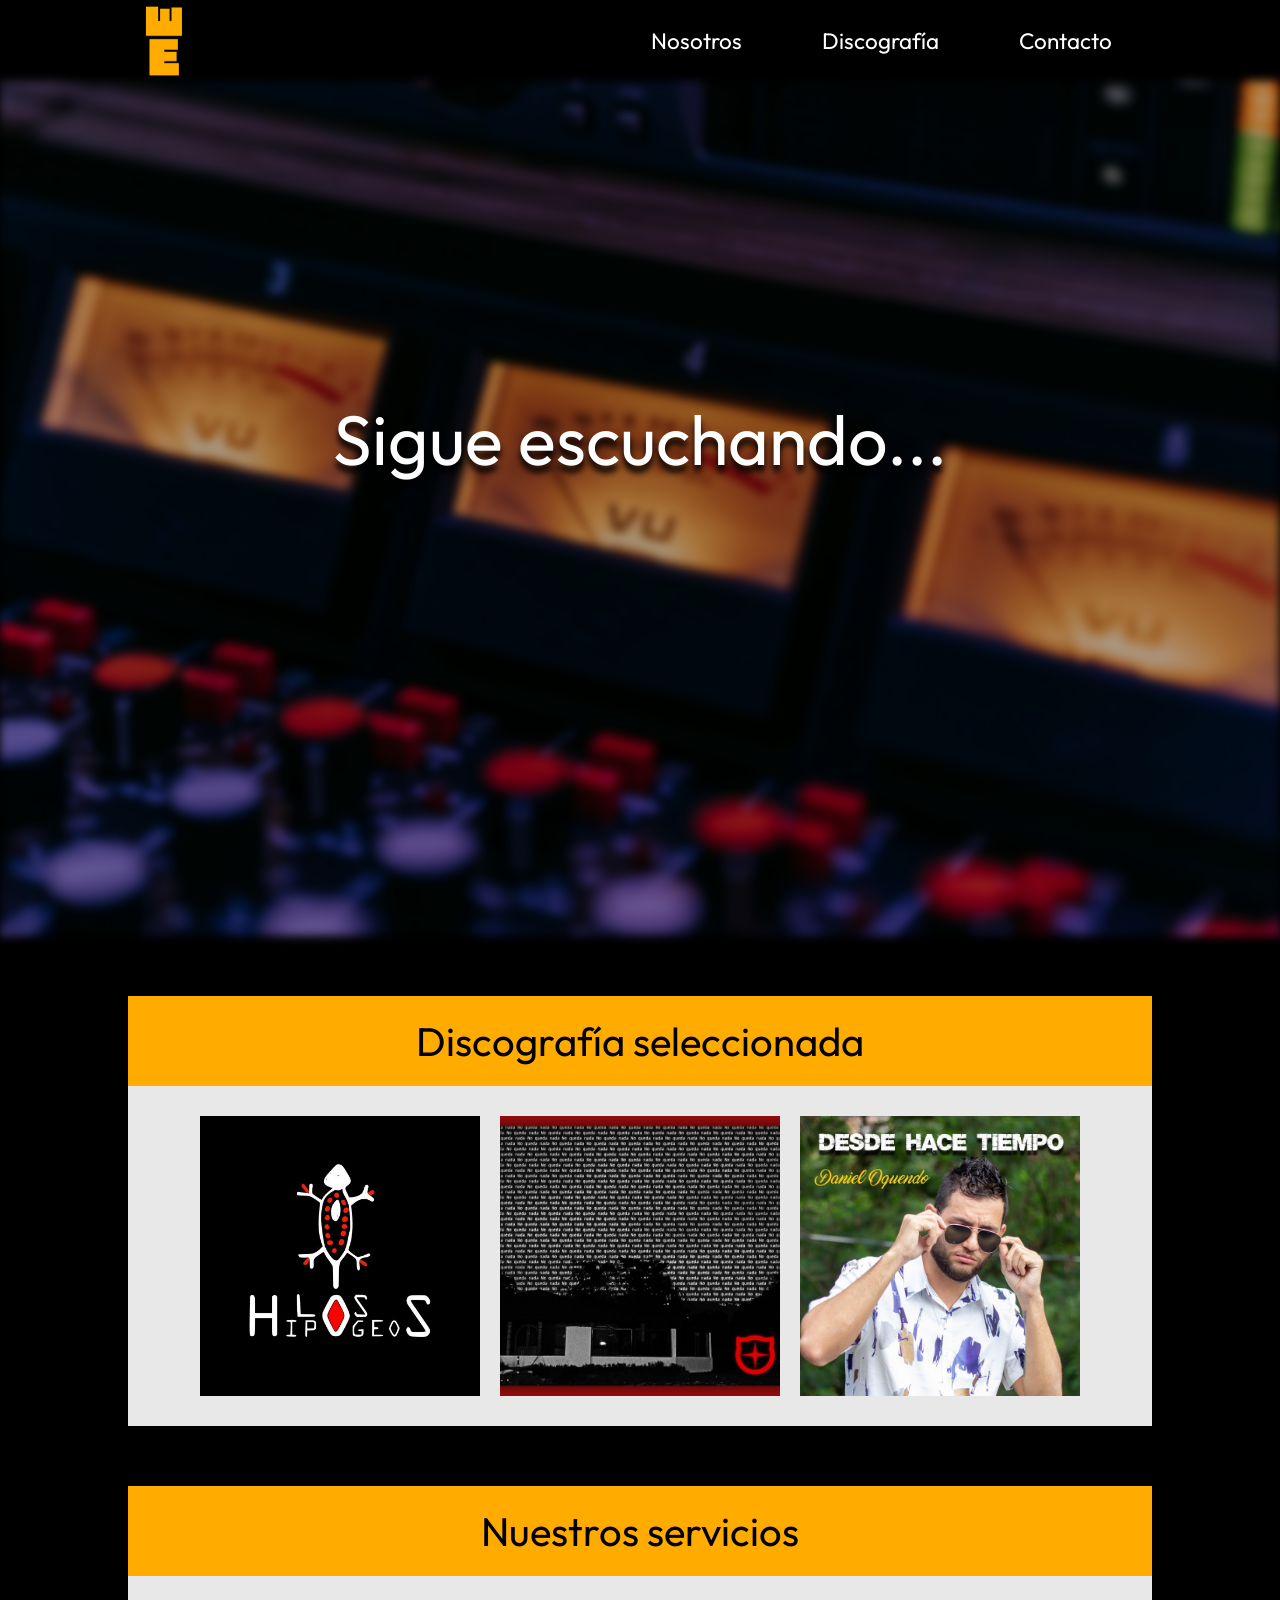
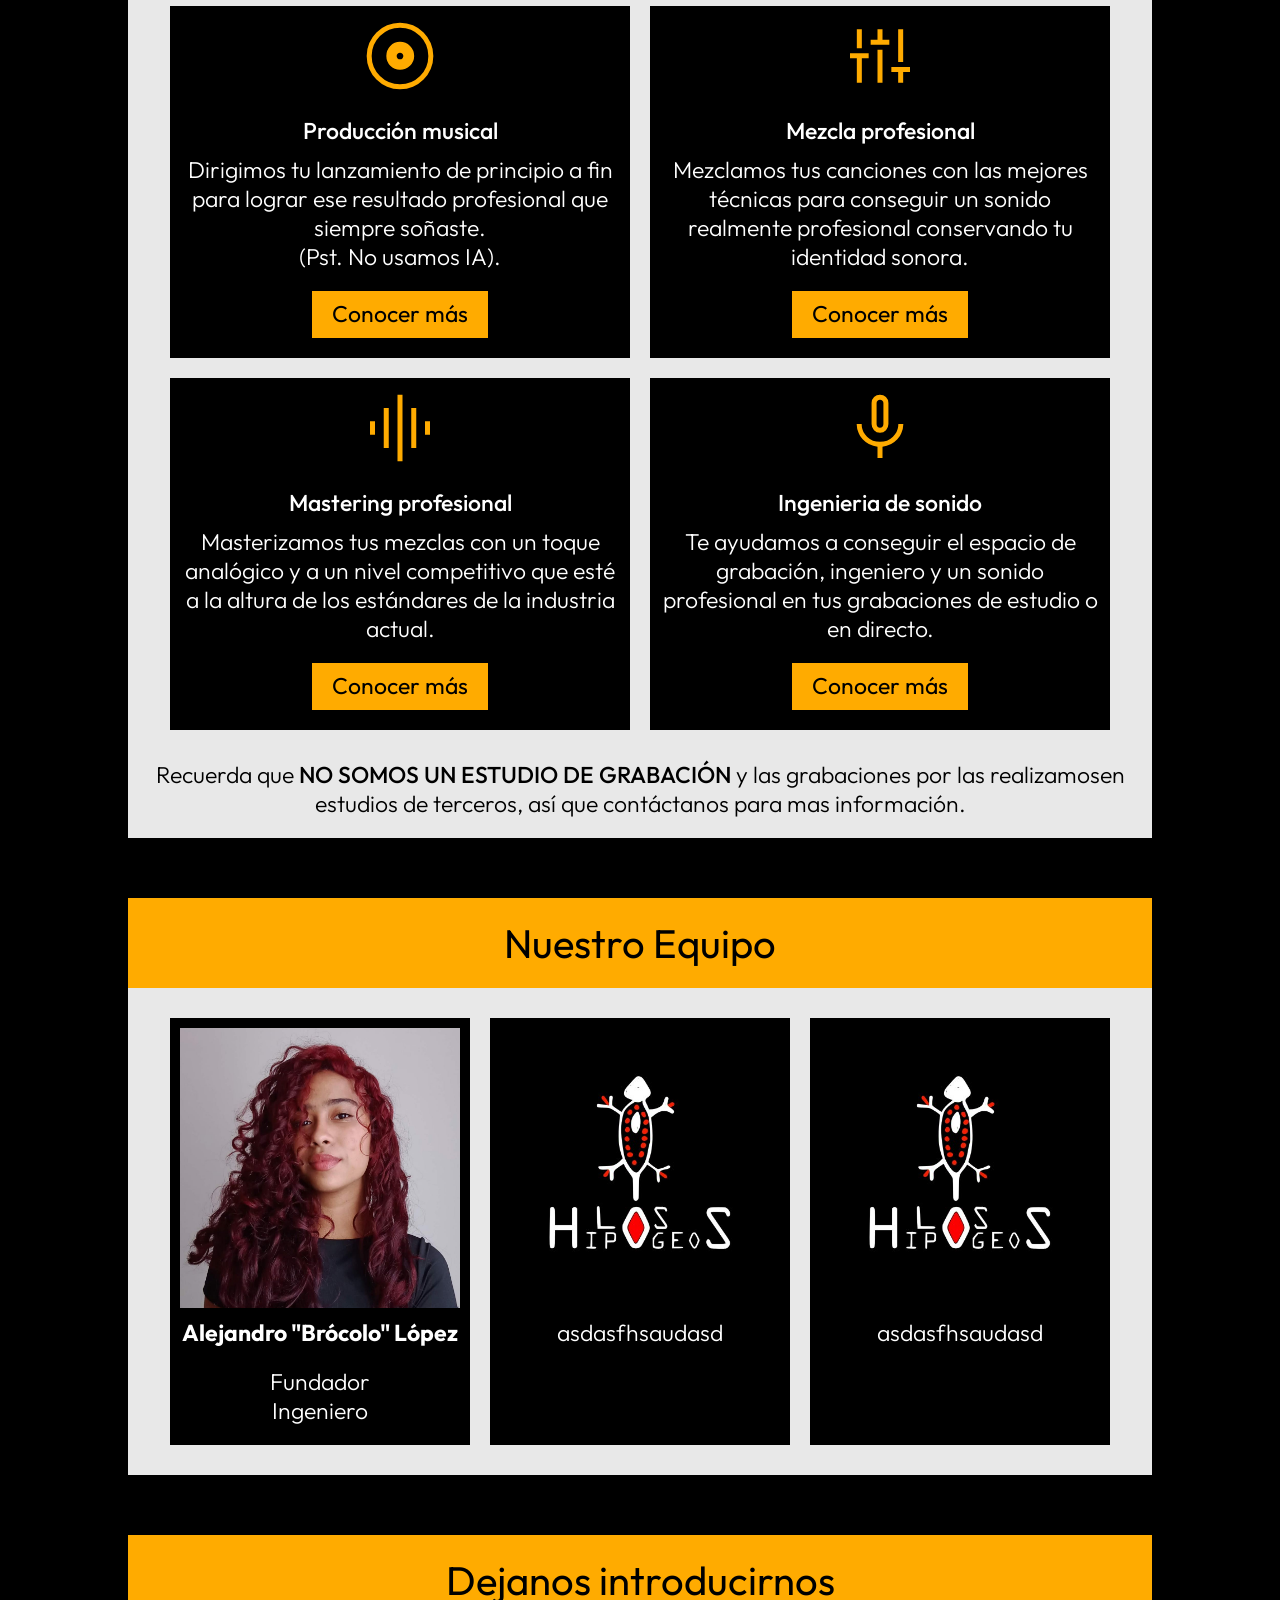
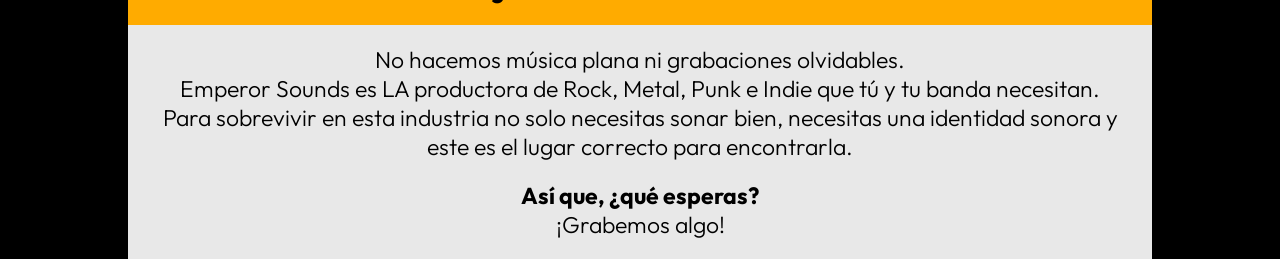
<file: index2.html>
<html lang="es" style>
<head>
    <meta charset="UTF-8">
    <link rel="stylesheet"href="./CSS/style.css"/>
    <link rel="stylesheet"href="./CSS/header.css"/>
    <link rel="preconnect" href="https://fonts.googleapis.com">
    <link rel="preconnect" href="https://fonts.gstatic.com" crossorigin>
    <link href="https://fonts.googleapis.com/css2?family=Gasoek+One&family=Outfit:wght@100..900&display=swap" rel="stylesheet">
    <link rel="icon" href="./img/nav_icon.png" type="image/x-icon">
    <title>Emperor Sounds</title>
</head>
<body>
    <!--Mi Js-->
    <header class="header">
            <nav class="navbar-container">
                <a href="#" class="navbar__logo">
                    <img src="./img/nav_icon.png" alt="logo Emperor">
                </a>
                <div class="navbar__nav">
                    <ul class="nav__list">
                        <li class="nav__link">
                            <a href="#">Nosotros</a>
                        </li>
                        <li class="nav__link" role="button">
                            <a href="#">Discografía</a>
                        </li>
                        <li class="nav__link">
                            <a href="#">Contacto</a>
                        </li>
                    </ul>
                    <button class="navbar__toogle-btn">
                        <img class="btnflex" src="./img/menu.svg" alt="">
                    </button>
                    <div class="navbar__mobile-menu">
                    <ul class="nav__list-mobile">
                        <li class="nav__link-mobile">
                            <a class="link" href="#">Nosotros</a>
                        </li>
                        <li class="nav__link-mobile">
                            <a class="link" href="#">Discografía</a>
                        </li>
                        <li class="nav__link-mobile">
                            <a class="link" href="#">Contacto</a>
                        </li>
                    </ul>
                    </div>
                </div>
            </nav>
    </header>
    <script src="./js/app.js"></script>


    <div class="IMG">
        <img class="blur-IMG" src="./img/main-bgd.jpg" alt="">
        <div class="blur-slogan"> 
        <h2>Sigue escuchando...</h2>
        </div>
    </div>

    <hr>
    <section>
        <div class="body-container">
            <div class="body-section">
                <div class="body-title">
                    <h2>Discografía seleccionada</h2>
                </div>
                <div class="gallery-container">
                    <a href="https://soundcloud.com/missalejolo/6bc4f573-9d33-49d1-bb7a-fe9de05ff448?si=29c97f27d581466495b8b1c1c1437fe2&utm_source=clipboard&utm_medium=text&utm_campaign=social_sharing" target="_blank" title="Los Hipogeos - Eres Mi Ángel"><img class="gallery-img hover" src="./img/cover_hipogeos.jpg"></a>
                    <a href="https://open.spotify.com/intl-es/album/3qH9tpD5JbISlK8hqpfQu6?si=jA7EQkc9QcCEy2yiY2HKUQ" target="_blank" title="En Vos... (Demo) - Toxoplasmosis"><img class="gallery-img hover" src="./img/cover_envos.jpg"></a>
                    <a href="https://open.spotify.com/intl-es/album/0jfQIFqlXCAS0xCPcTuzHm?si=EaVDAFzhSFqjVnKKCgNfIg" target="_blank" title="Desde Hace Tiempo - Daniel Oquendo"><img class="gallery-img hover" src="./img/cover_desde.jpg"></a>
                    
                    
                </div>
            </div>
        </div>
    </section>
    <hr>
    <section>
        <div class="body-container">
            <div class="body-section">
                <div class="body-title">
                    <h2>Nuestros servicios</h2>
                </div>
                <div class="gallery-container">
                    <div class="services-container">
                        <img class="gallery-icon" src="./img/icon_prod.svg">
                        <p class="gallery-title">Producción musical</p>
                        <p class="gallery-text">Dirigimos tu lanzamiento de principio​ a fin para lograr ese resultado profesional que siempre soñaste.
                        <br>(Pst. No usamos IA).</p>
                        <div class="btn-container">
                            <a href="https://kalendar.work/brocolo" class="body-btn">Conocer más</a>
                        </div>
                    </div>
                    <div class="services-container">
                        <img class="gallery-icon" src="./img/icon_mix.svg">
                        <p class="gallery-title">Mezcla profesional</p>
                        <p class="gallery-text">Mezclamos tus canciones con las mejores técnicas para conseguir un sonido realmente profesional conservando tu identidad sonora.​
                        <div class="btn-container">
                            <a href="https://wa.link/f13p13" class="body-btn">Conocer más</a>
                        </div>
                    </div>
                    <div class="services-container">
                        <img class="gallery-icon" src="./img/icon_master.svg">
                        <p class="gallery-title">Mastering profesional</p>
                        <p class="gallery-text">Masterizamos tus mezclas con un toque analógico y a un nivel competitivo que esté a la altura de los estándares de la industria actual.</p>
                        <div class="btn-container">
                            <a href="https://wa.link/f13p13" class="body-btn">Conocer más</a>
                        </div>
                    </div>
                    <div class="services-container">
                        <img class="gallery-icon" src="./img/icon_engineer.svg">
                        <p class="gallery-title">Ingenieria de sonido</p>
                        <p class="gallery-text">Te ayudamos a conseguir el espacio de grabación, ingeniero y un sonido profesional en tus grabaciones de estudio o en directo.</p>
                        <div class="btn-container">
                            <a href="https://kalendar.work/brocolo" class="body-btn">Conocer más</a>
                        </div>
                    </div>
                </div>
                <p style="padding: 0px 20px 20px 20px;">Recuerda que <span style="font-weight: 500;">NO SOMOS UN ESTUDIO DE GRABACIÓN</span> y las grabaciones por las realizamosen estudios de terceros,
                    así que contáctanos para mas información.
                </p>
            </div>
        </div>
    </section>
<hr>
    <section>
        <div class="body-container">
            <div class="body-section">
                <div class="body-title">
                    <h2>Nuestro Equipo</h2>
                </div>
                <div class="gallery-container">
                    <div class="gallery-subcontainer">
                        <img class="gallery-img" src="./img/pauli.jpeg">
                        <p class="gallery-text"><b>Alejandro "Brócolo" López</b></p>
                        <p class="gallery-text">Fundador<br>Ingeniero</p>
                    </div>
                    <div class="gallery-subcontainer">
                        <img class="gallery-img" src="./img/cover_hipogeos.jpg">
                        <p class="gallery-text">asdasfhsaudasd</p>
                    </div>
                    <div class="gallery-subcontainer">
                        <img class="gallery-img" src="./img/cover_hipogeos.jpg">
                        <p class="gallery-text">asdasfhsaudasd</p>
                    </div>
                </div>
            </div>
        </div>
    </section>
<hr>
    <section>
        <div class="body-container">
            <div class="body-section">
                <div class="body-title">
                    <h2>Dejanos introducirnos</h2>
                </div>
                <p class="para-container">No hacemos música plana ni grabaciones olvidables.
                    <br>Emperor Sounds es LA productora de Rock, Metal, Punk e Indie que tú y tu banda necesitan.
                    <br>Para sobrevivir en esta industria no solo necesitas sonar bien, necesitas una identidad sonora y este es el lugar correcto para encontrarla.
                </p>
                <p class="para-container"><b>Así que, ¿qué esperas?</b><br>¡Grabemos algo!</p>
            </div>
        </div>

        
    </section>
</body>

</html>
</file>
<file: CSS/style.css>
*{
  padding: 0;
  margin: 0;
  box-sizing: border-box;
}

html{
    background-color: black;
}

.title {
  font-family: "Gasoek One", sans-serif;
  font-weight: 400;
  font-style: normal;
  font-size: 100px;
}
.title-sub {
  font-family: "Outfit", sans-serif;
  font-optical-sizing: auto;
  font-weight: 400;
  font-style: normal;
  font-size: 60px;
}
body {
  font-family: "Outfit", sans-serif;
  font-optical-sizing: auto;
  font-weight: 200;
  font-style: normal;
  font-size: 30px;}

  a{
    text-decoration: none;
  }
  .container{
    max-width: 1400px;
    padding: 0 20px;
    align-items: center;
    width: 100%;
    height: 100%;
  }

.IMG{
  display: flex;
  width: 100%;
  min-height: 400px;
  max-height: 100vh;
  position: relative;
}
.blur-IMG{
  animation: blurFadeInIMG 3s ease-in-out forwards; 
  display: flex;
  align-items: stretch;
  width: 100%;
  min-height: 95vh;
  max-height: 95vh;
  position: relative;
  opacity: 0.1;
  object-fit: cover;
}
.blur-slogan{
  display: flex;
  position: absolute;
  justify-content: center;
  align-items: stretch;
  bottom: 30px;
  left: 0;
  width: 100%;
  height: 100%;
  
}
.blur-slogan h2{
  animation: blurFadeInSlogan 3s ease-out forwards; 
  display: flex;
  color: white;
  font-weight: 400;
  font-size: 70px;
  text-align: center;
  align-self: center;
  padding-bottom: 80px;
  
}

hr{
  background-color: black;
  padding: 30px;
  border: 0;
  width: 100%;
}
h2{
  font-size: 40px;
  font-weight: 400;
}
.body-container{
  display: flex;
  background-color:black;
  width: 100%;
  justify-content: center;
  align-items: center;
}
.body-section
{
  background-color: #e8e8e8;
  width: 80%;
  min-width: 999px;
  
}
.body-title{
  display: flex;
  justify-content: center;
  align-items: center;
  text-align: center;
  height: 90px;
  background-color: #FFAB00;
}
.btn-container
{
  display: flex;
  width: 100%;
  justify-content: center;
}
.body-btn
{
  align-items: center;
  color: black;
  background-color: #FFAB00;
  text-align: center;
  padding: 8px 20px 10px 20px;
  margin-bottom: 20px;
  font-size: 23px;
  font-weight: 400;
}
.body-btn:hover{
  background-color: #bf76ed;
  transition: background-color 150ms linear;
}

.body-btn:not(:hover){
background-color: #FFAB00;
  transition: background-color 150ms linear;
}

p{
  font-weight: 300;
  font-size: 23px;
  text-align: center;
}
.para-container
{
  margin: 20px;
  
}
.gallery-container
{
  display: flex;
  width: 100%;
  flex-wrap: wrap;
  justify-content: center;
  padding: 20px 0px;
}
.gallery
{
  display: flex;
}
.gallery-img
{
  width: 300px;
  height: 300px;
  padding: 10px;
  object-fit: cover;
}
.gallery-icon
{
  display: flex;
  width: 100%;
  height: 100px;
  padding: 10px;
  align-items: center;
}
.gallery-subcontainer
{
  background-color: black;
  margin: 10px;
  max-width: 300px;
}
.services-container
{
  background-color: black;
  margin: 10px;
  width: 460px;
}

.gallery-title{
  display: flex;
  font-weight: 500;
  justify-content: center;
  background-color: transparent;
  text-align: center;
  font-size: 23px;
  color: white;
  padding: 10px;
  width: 100%;
}
.gallery-text{
  display: flex;
  justify-content: center;
  background-color: transparent;
  text-align: center;
  font-size: 23px;
  color: white;
  padding: 0 10px 20px 10px;
  width: 100%;
}

.hover:hover
{
  filter: brightness(50%);
  transition: filter 150ms linear;
  /*animation: blurHover 300ms linear forwards; */
}
.hover:not(:hover)
{
  filter: brightness(100%);
  transition: filter 150ms linear;
}


.gallery-item
{
  display: flex;
}
@keyframes blurFadeInIMG {
  0% {
    filter: blur(40px);
    opacity: 0;
  }
  50% {
    filter: blur(0px);
  }
  100% {
    filter: blur(5px);
    opacity: 0.7;
  }
 
}
@keyframes blurFadeInSlogan {
  0% {
    filter: blur(40px);
    opacity: 0;
    filter: drop-shadow(0 0 0px black);
  }
  50% {
    filter: blur(40px);
    opacity: 0;
    filter: drop-shadow(0 0px 3px black);
  }
  100% {
    filter: blur(0px);
    opacity: 1;
    filter: drop-shadow(0 7px 3px black);
  }
 
}
@keyframes blurHover {
  0% {
    filter: brightness(100%);
  }
  100% {
    filter: brightness(50%);
  }
}
@keyframes blurunHover {
  0% {
    filter: brightness(50%);
  }
  100% {
    filter: brightness(100%);
  }
}
@media only screen and (max-width: 1000px)
{
.body-section
{
  width: 100%;
  min-width: 200px;
  
}
}
</file>
<file: CSS/header.css>
.navbar-container {
    background-color: black;
    display: flex;
    justify-content:space-between;
    width: 100%;
    flex: 0 0 200px;
    padding: 5px 10% 5px 10%;
    height: 9vh;
    min-height: 9vh;
    max-height: 80px;
}
.navbar {
    display: flex;
    justify-content: space-between;
    margin: 10px 0px;
}

.navbar__logo{
    display: flex;
    align-items: center;
    z-index: 1;
}

.navbar__logo img{
    height: 8vh;
}

.navbar__nav {
    display: flex;
    align-items: center;
}
.navbar__nav>*{
    margin-left: 10px;
}
.nav__list{
    display: flex;
    list-style: none;
    z-index: 1;
}
.nav__link{
    font-size: 2.5vh;
    font-weight: 400;
}
.nav__link a{
    color: white;
    padding: 20px 40px;
}

.nav__link a:hover{
    color: #FFAB00;
    transition: color 150ms linear;
}
.btnflex{
    background: transparent;
    border: none;
    padding: 0;
    height: 8vh;
    display: none;
}
.navbar__toogle-btn
{
    background-color: transparent;
    border: none;
    margin: 0;
    cursor: pointer;
    display: none;
}
.navbar__mobile-menu{
        display: none;
        
    }






    /*Cuando se reduce la pantalla*/
@media only screen and (max-width: 1000px)
{
    .nav__list {
       display: none; 
    }
    .navbar__nav>*
    {
        margin-left: 20px;
    }
    .navbar__mobile-menu{
        display: none;
        flex-direction: column;
        position: absolute;
        top:9vh;
        right: 0;
        width: 100%;
        background-color: black;
        border: solid white;
        border-width: 2px 0 0 0;
        z-index: 1;
        justify-content: center;
        align-items: center;
        /*padding-bottom: 80%;*/
    }
    .nav__list-mobile
    {
        width: 100%;
    }
    .nav__link-mobile
    {
        font-size: 3.5vh;
        text-align: center;
        list-style: none;
        border-bottom: 1px solid white;
        width: 100%;
        padding: 7px 0 14px 0;
    }

    .nav__link-mobile a{
    color: white;
    padding: 10px 100px;
}

.nav__link-mobile a:hover{
    color: #FFAB00;
    transition: color 150ms linear;
}
.navbar__toogle-btn img {
    size: 50px;
    margin: 0 10px;
}
.navbar__toogle-btn {
    display: flex;
    z-index: 1;
}
.link{
    padding: 10px;
    margin: 0 0 0 0;
}
}
.btnflex{
    background: transparent;
    border: none;
    padding: 0;
    display: flex;
    height: 8vh;
}
/*
@media (pointer: coarse) {
    .navbar-container {
        justify-content:space-between;
    background-color: green;
    height: 10%;
    min-height: 60px;
}
.navbar__nav {
       display: none; 
    }
    .navbar__logo img{
    height: 80%;
    min-height: 50px;
    margin-right: 25px;
}
.navbar__toogle-btn
{
    display: flex;
}
}
}
*/
</file>
